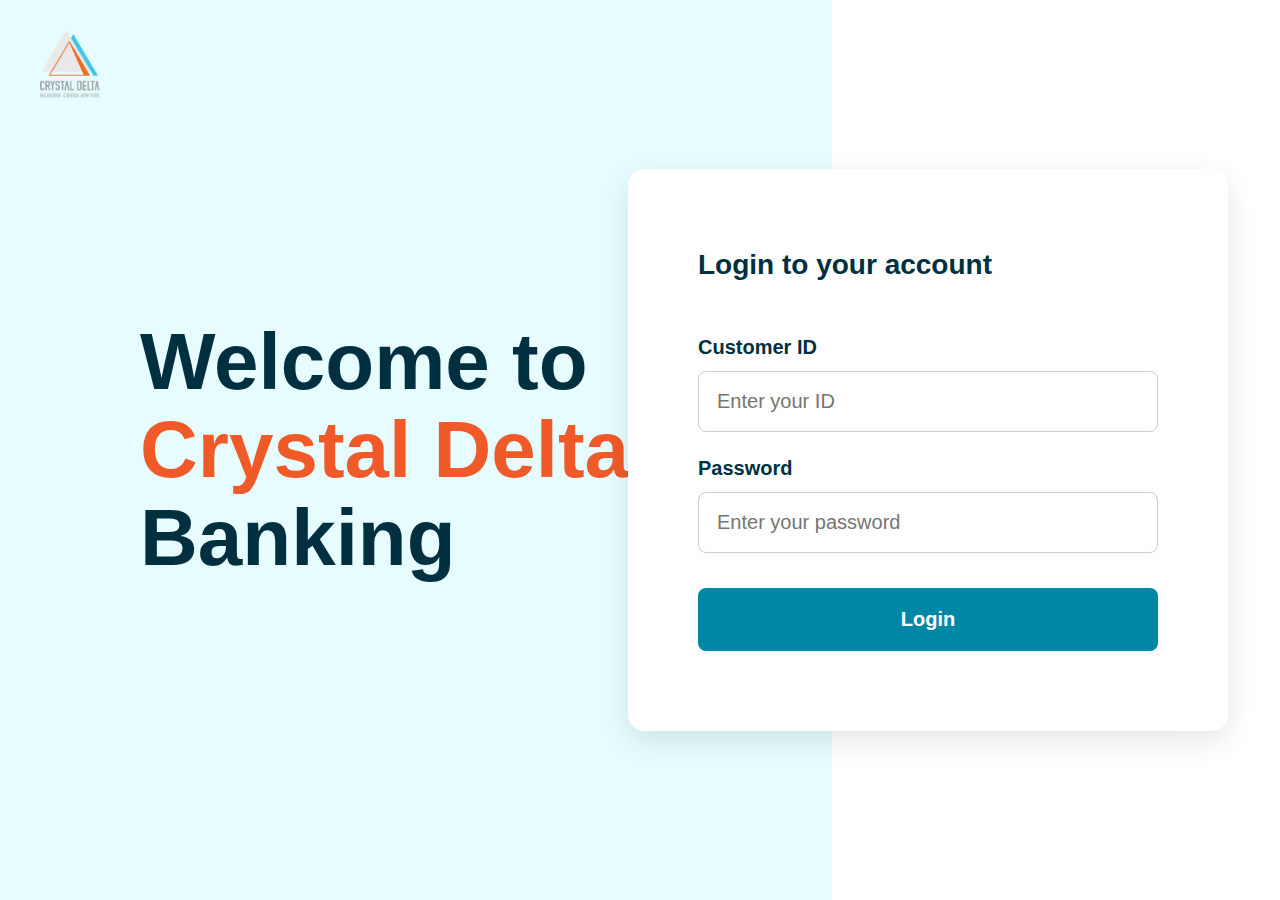
<file: index.html>
<!DOCTYPE html>
<html lang="en">
<head>
  <meta charset="UTF-8">
  <meta name="viewport" content="width=device-width, initial-scale=1.0">
  <title>Crystal Delta Banking</title>
  <link rel="stylesheet" href="style.css">
  

  <link rel="preconnect" href="https://fonts.googleapis.com">
  <link rel="preconnect" href="https://fonts.gstatic.com" crossorigin>
  <link href="https://fonts.googleapis.com/css2?family=Anton&family=Bebas+Neue&family=Lilita+One&family=Noto+Sans:ital,wght@0,100..900;1,100..900&family=Roboto+Condensed:ital,wght@0,100..900;1,100..900&family=Roboto+Mono:ital,wght@0,100..700;1,100..700&family=Roboto+Slab:wght@453&display=swap" rel="stylesheet">
</head>

<body>
  <main class="container">
    <section class="left-side" aria-label="Welcome Section">
      <img src="images/1000082726.png" alt="Crystal Delta Logo" class="logo">
      <div class="welcome-text">
        <h1>
          Welcome to <br>
          <span class="highlight">Crystal Delta</span><br>
          Banking
        </h1>
      </div>
    </section>

    <section class="login-box" aria-label="Login Form">
      <div class="login-card">
        <h3>Login to your account</h3>
        <form id="form" novalidate>
          <label for="customer-id">Customer ID</label>
          <input 
            type="text" 
            id="customer-id" 
            name="customer-id" 
            placeholder="Enter your ID" 
            autocomplete="username" 
            aria-required="true"
          >
          <p class="cust-id-error" style="display: none; color: red;">Please enter your Customer ID</p>

          <label for="password">Password</label>
          <input 
            type="password" 
            id="password" 
            name="password" 
            placeholder="Enter your password" 
            autocomplete="current-password" 
            aria-required="true"
          >
          <p class="cust-pass-error" style="display: none; color: red;">Please enter your Password</p>

          <button type="submit">Login</button>
        </form>
      </div>
    </section>
  </main>

  <script src="./script.js"></script>
</body>
</html>
</file>
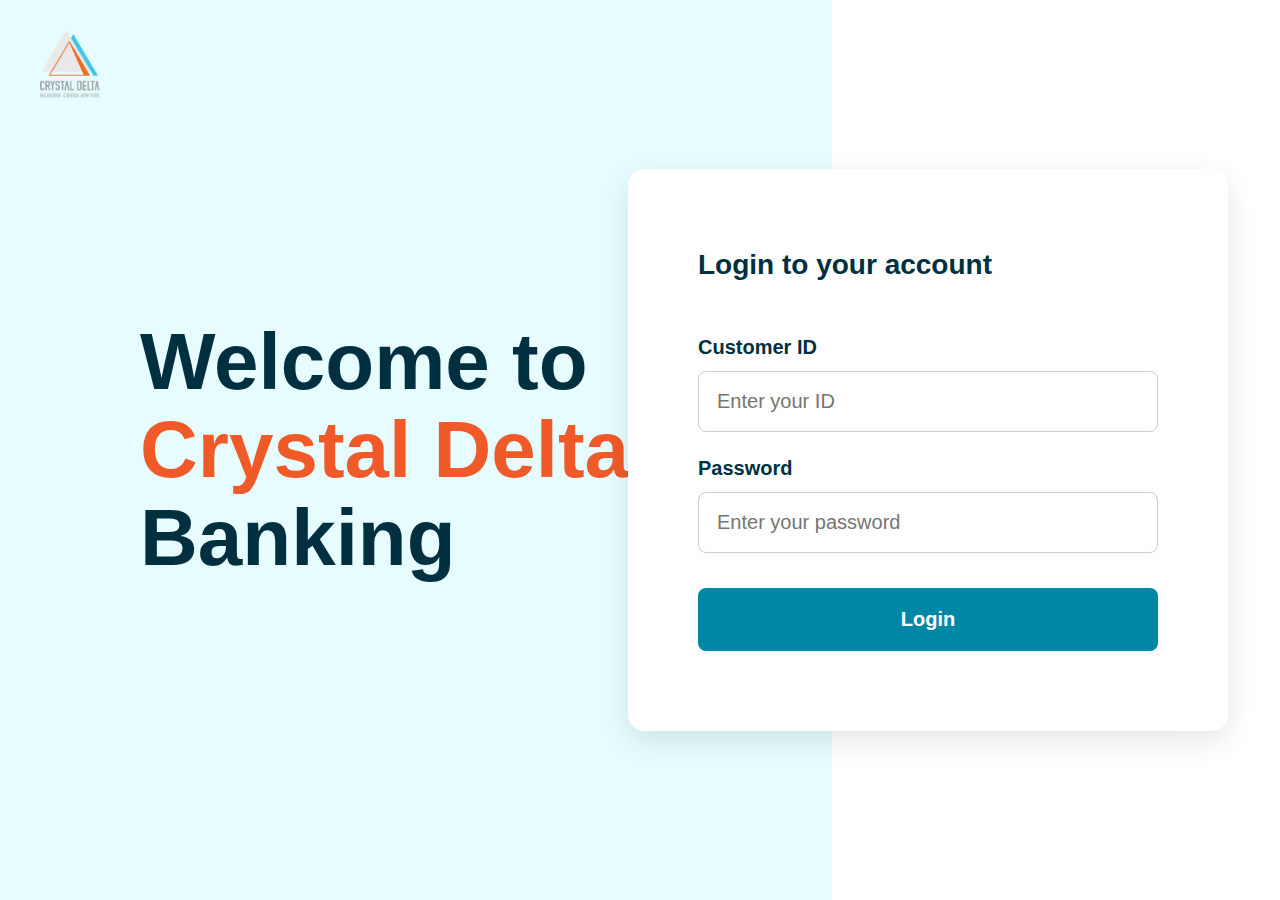
<file: home.html>
<!DOCTYPE html>
<html lang="en">
<head>
  <meta charset="UTF-8" />
  <meta name="viewport" content="width=device-width, initial-scale=1.0" />
  <title>Dashboard - Crystal Delta</title>
  <link rel="stylesheet" href="home.css" />
</head>
<body>

  <!-- Top Navbar -->
  <div class="top-navbar">
    <div class="logo-section">
      <img src="images/1000082726.png" alt="Crystal Delta Logo" />
    </div>
    <button id="logout-button" class="logout-btn">Logout</button>
  </div>

  <!------------------------------------------------------- Main Content -------------------------->
  <div class="center-card">
    <div class="header">
      <h2 id="greeting"></h2>
      <div id="transferMessage" style="color: #e65100; font-weight: bold; margin: 10px 0 20px 20px; display: none;"></div>
    </div>

    <div class="card-container">
      <!--================================ Left Sidebar======================================= -->
      <div class="left-menu">
        <div class="tab active-tab" id="summaryTab" onclick="switchTab('summary')">Account Summary</div>
        <div class="tab" id="transferTab" onclick="switchTab('transfer')">Transfer Fund</div>
      </div>

      <!--================================Right Content ================================-->
      <div class="right-content">
        <!-- ================================Account Summary Section ================================--> 
        <div id="summary" class="tab-content active-content" style="display: block;">
          <h3>Account Summary</h3>

          <!-- ================================Savings Account ================================ -->
          <div class="account-box">
            <div class="account-summary-header" onclick="toggleDetails('savings-details', this)">
              <span><strong>Savings Account</strong></span>
              <span>Closing balance: ₹20,000.50 <span class="arrow">▼</span></span>
            </div>
            <div id="savings-details" class="account-details">
              <div class="detail-row">
                <span><strong>Account No:</strong> 786543092</span>
                <span><strong>Branch:</strong> Ashok Nagar</span>
              </div>
              <div class="detail-row">
                <span><strong>Name:</strong> Shyam</span>
                <span><strong>IFSC code:</strong> CDBL0009</span>
              </div>
              <button class="view-button">View statement</button>
            </div>
          </div>

          <!--================================ Current Account ================================-->
          <div class="account-box">
            <div class="account-summary-header" onclick="toggleDetails('current-details', this)">
              <span><strong>Current Account</strong></span>
              <span>Closing balance: ₹24,583.00 <span class="arrow">▼</span></span>
            </div>
            <div id="current-details" class="account-details">
              <div class="detail-row">
                <span><strong>Account No:</strong> 1234567890</span>
                <span><strong>Branch:</strong> Madurai Main</span>
              </div>
              <div class="detail-row">
                <span><strong>Name:</strong> Shyam</span>
                <span><strong>IFSC code:</strong> CDBL0012</span>
              </div>
              <button class="view-button">View statement</button>
            </div>
          </div>

          <!--================================ Credit Account ================================-->
          <div class="account-box">
            <div class="account-summary-header" onclick="toggleDetails('credit-details', this)">
              <span><strong>Credit Account</strong></span>
              <span>Closing balance: ₹16,792.10 <span class="arrow">▼</span></span>
            </div>
            <div id="credit-details" class="account-details">
              <div class="detail-row">
                <span><strong>Card No:</strong> 456712341234</span>
                <span><strong>Bank:</strong> Crystal Delta Finance</span>
              </div>
              <div class="detail-row">
                <span><strong>Name:</strong> Shyam</span>
                <span><strong>Expiry:</strong> 12/27</span>
              </div>
              <button class="view-button">View statement</button>
            </div>
          </div>
        </div>

        <!--================================ Transfer Fund Section ================================-->
        <div id="transfer" class="tab-content" style="display: none;">
          <h3>Transfer fund</h3>
          <form class="form">
            <div class="form-row">
              <label>Choose an Account</label>
              <select id="accountselect">
                <option selected disabled>—Select an account—</option>
                <option value="Savings Account">Savings Account - 786543092</option>
                <option>Current Account - 1234567890</option>
              </select>
            </div>

            <div class="form-row">
              <label>Beneficiary Account</label>
              <select>
                <option selected disabled>—Select a Beneficiary—</option>
                <option>Ravi Kumar - 9876543210</option>
                <option>Priya Sharma - 1234561234</option>
              </select>
            </div>

            <div class="form-row">
              <label>Amount in Rupees</label>
              <input type="number" id="amountInput" placeholder="Enter amount" />
            </div>

            <div class="form-row">
              <label>Remarks</label>
              <textarea rows="3" placeholder="Enter remarks"></textarea>
            </div>

            <div class="form-buttons">
              <button type="reset" class="btn reset-btn">Reset</button>
              <button type="button" class="btn send-btn" id="sendButton">Send</button>
            </div>
          </form>
        </div>
      </div>
    </div>
  </div>

  <!--================================ Statement Modal ================================-->
  <div id="statement-modal" class="modal-box">
    <div class="modal-content-box">
      <div class="modal-header-box">
        <h3 class="modal-title">Statement</h3>
        <span class="account-number">Account No : 786543092</span>
        <span class="close-button" onclick="closeModal()">×</span>
      </div>
      <div class="modal-body-box">
        <table class="table">
          <thead>
            <tr>
              <th>Date</th>
              <th>Description</th>
              <th>Transaction No</th>
              <th>Credit / Debit</th>
              <th>Closing Balance</th>
            </tr>
          </thead>
          <tbody>
            <tr>
              <td>30/01/2021</td>
              <td>Mark & Spencers</td>
              <td>325167</td>
              <td class="debit">-2500</td>
              <td>20,000.50</td>
            </tr>
            <tr>
              <td>30/01/2021</td>
              <td>Kiruba Credit</td>
              <td>325166</td>
              <td class="credit">+2500.50</td>
              <td>22,500.00</td>
            </tr>
            <tr>
              <td>30/11/2020</td>
              <td>Louis Vitton Glasses</td>
              <td>325165</td>
              <td class="debit">-2500</td>
              <td>20,000.00</td>
            </tr>
            <tr>
              <td>10/10/2020</td>
              <td>Groceries Store Bill</td>
              <td>325164</td>
              <td class="debit">-2500</td>
              <td>22,500.00</td>
            </tr>
            <tr>
              <td>30/09/2020</td>
              <td>Kishore Credit</td>
              <td>325163</td>
              <td class="credit">+25000</td>
              <td>25,000.00</td>
            </tr>
          </tbody>
        </table>
      </div>
    </div>
  </div>

  <script src="home.js"></script>
</body>
</html>
</file>
<file: style.css>
* {
  margin: 0;
  padding: 0;
  box-sizing: border-box;
  font-family: 'Segoe UI', sans-serif;
}
.roboto-condensed-thick {
  font-family: "Roboto Condensed", sans-serif;
  font-weight: 700;
  font-style: normal;
}


body, html {
  height: 100%;
  width: 100%;
}

.container {
  display: flex;
  height: 100vh;
  background: linear-gradient(to right, #e6fcff 65%, #ffffff 50%);
}


.left-side {
  flex: 1;
  position: relative;
  padding: 40px;
  display: flex;
  flex-direction: column;
  justify-content: center;
}

.logo {
  position: absolute;
  top: 30px;
  left: 40px;
  width: 60px;
}

.welcome-text {
  margin-left: 100px;
}

.welcome-text h1 {
  font-size: 80px;
  line-height: 1.1;
  color: #00303f;
}

.highlight {
  color: #f05a28;
}


.right-side {
  flex: 1;
  display: flex;
  justify-content: center;
  align-items: center;
}

.login-box {
  position: absolute;
  top: 50%;
  left: 50%;
  transform: translate(-50%, -50%);
  margin-left: 18rem; 
}

.login-card {
  background-color: white;
  box-shadow: 0 10px 30px rgba(0, 0, 0, 0.1);
  padding: 80px 70px;
  border-radius: 16px;
  width: 600px;
}

.login-card h3 {
  font-size: 28px;
  margin-bottom: 30px;
  color: #00303f;
  font-weight: bold;
}

form {
  display: flex;
  flex-direction: column;
}

label {
  margin-top: 25px;
  font-weight: 700;
  font-size: 20px;
  color: #00303f;
}

input {
  margin-top: 12px;
  padding: 18px;
  font-size: 20px;
  border-radius: 8px;
  border: 1px solid #ccc;
  width: 100%;
}


button {
  margin-top: 35px;
  padding: 20px;
  font-size: 20px;
  background-color: #0087a5;
  color: white;
  border: none;
  border-radius: 8px;
  width: 100%;
  cursor: pointer;
  font-weight: bold;
}

button:hover {
  background-color: #006b86;
}
.cust-id-error,
.cust-pass-error {
  color: red;
  font-size: 16px;
  margin-top: 5px;
  display: none;
  font-weight: 600;
}
</file>
<file: home.css>
/******************************* Navbar *******************************/
.top-navbar {
  display: flex;
  justify-content: space-between;
  align-items: center;
  background-color: #ffffff;
  padding: 10px 30px;
  border-bottom: 1px solid #e2e2e2;
}

.logo-section {
  display: flex;
  align-items: center;
}

.logo-section img {
  height: 40px;
  margin-right: 10px;
}

.logout-btn {
  padding: 6px 14px;
  font-weight: bold;
  color: #10384f;
  background-color: #ffffff;
  border: 1.5px solid #10384f;
  border-radius: 4px;
  cursor: pointer;
  font-family: 'Segoe UI', sans-serif;
}

.logout-btn:hover {
  background-color: #d94f20;
}

/******************************* Page background *******************************/
body {
  background-color: white;
  margin: 0;
  padding: 0;
}

/******************************* Main Layout *******************************/
.center-card {
  padding: 30px;
  background-color: white;
  min-height: 90vh;
}

/******************************* Greeting Header *******************************/
.header {
  margin-bottom: 20px;
  padding-left: 10px;
}

.header h2 {
  font-size: 28px;
  color: #10384f;
  font-weight: bold;
}

/******************************* Card container with blue background *******************************/
.card-container {
  display: flex;
  background-color: #f2f7f9;
  border-radius: 10px;
  box-shadow: 0 2px 10px rgba(0, 0, 0, 0.06);
  padding: 30px;
}

/******************************* Sidebar Menu *******************************/
.left-menu {
  width: 200px;
  background-color: #f2f7f9;
  border-right: 1px solid #d3d3d3;
  padding-right: 10px;
}

.tab {
  padding: 15px 20px;
  background-color: transparent;
  color: #444;
  cursor: pointer;
  font-size: 16px;
  font-weight: 500;
  border-right: 3px solid transparent;
  transition: all 0.3s ease;
}

.tab:hover {
  background-color: #f1f1f1;
}

.active-tab {
  background-color: #ffffff;
  border-right: 4px solid #f26522;
  color: #f26522;
  box-shadow: 0 2px 6px rgba(0, 0, 0, 0.05);
  font-weight: bold;
}

/******************************* Right Content Panel *******************************/
.right-content {
  flex: 1;
  background-color: #f2f7f9;
  padding: 0 30px;
}

/******************************* Account Box Styling *******************************/
.account-box {
  background: #ffffff;
  border-radius: 8px;
  padding: 18px 20px;
  margin-bottom: 18px;
  box-shadow: 0 1px 4px rgba(0, 0, 0, 0.05);
}

.account-summary-header {
  display: flex;
  justify-content: space-between;
  align-items: center;
  cursor: pointer;
  font-weight: 600;
  font-size: 16px;
}

.account-summary-header span:last-child {
  color: #007b8f;
  font-weight: bold;
}

.account-summary-header .arrow {
  margin-left: 8px;
  font-weight: bold;
}

/******************************* Account Details *******************************/
.account-details {
  margin-top: 20px;
  display: none;
  padding-top: 10px;
  border-top: 1px solid #eee;
}

.detail-row {
  display: flex;
  justify-content: space-between;
  margin-bottom: 10px;
  color: #444;
  font-size: 14px;
}

.view-button {
  background-color: #007b8f;
  color: white;
  border: none;
  padding: 8px 14px;
  border-radius: 4px;
  cursor: pointer;
  font-weight: bold;
  margin-top: 10px;
  font-size: 14px;
}

.view-button:hover {
  background-color: #005c6d;
}

/******************************* Modal Styles *******************************/
.modal-box {
  display: none;
  position: fixed;
  z-index: 999;
  left: 0;
  top: 0;
  width: 100%;
  height: 100%;
  background-color: rgba(0, 0, 0, 0.6);
  justify-content: center;
  align-items: center;
  font-family: sans-serif;
}

.modal-content-box {
  background: white;
  border-radius: 10px;
  width: 90%;
  max-width: 800px;
  padding: 20px;
  position: relative;
}

.modal-header-box {
  display: flex;
  justify-content: space-between;
  align-items: center;
  margin-bottom: 15px;
  position: relative;
}

.modal-title {
  margin: 0;
  font-size: 22px;
  color: #10384f;
}

.account-number {
  font-size: 14px;
  color: #333;
  position: absolute;
  right: 50px;
  top: 25px;
}

/******************************* Modal Close Button Styling *******************************/
.close-button {
  position: absolute;
  top: 14px;
  right: 14px;
  width: 32px;
  height: 32px;
  background-color: #000000;
  color: white;
  font-size: 20px;
  font-weight: bold;
  text-align: center;
  line-height: 32px;
  border-radius: 50%;
  cursor: pointer;
  transition: background-color 0.3s ease;
  box-shadow: 0 2px 6px rgba(0, 0, 0, 0.1);
}

.close-button:hover {
  background-color: #9ec871;
}

/******************************* Modal Table *******************************/
.modal-body-box {
  overflow-x: auto;
}

.table {
  width: 100%;
  border-collapse: collapse;
  font-size: 14px;
}

.table th,
.table td {
  padding: 12px;
  text-align: left;
  border-bottom: 1px solid #ddd;
}

.table th {
  background-color: #f9f9f9;
  font-weight: bold;
  color: #333;
}

.credit {
  color: green;
  font-weight: bold;
}

.debit {
  color: red;
  font-weight: bold;
}

/******************************* Transfer Form *******************************/
.form {
  max-width: 600px;
}

.form-row {
  margin-bottom: 20px;
}

.form-row label {
  display: block;
  margin-bottom: 5px;
  font-weight: bold;
}

.form-row select,
.form-row input,
.form-row textarea {
  width: 100%;
  padding: 10px;
  font-size: 14px;
  border: 1px solid #ccc;
  border-radius: 4px;
}

.form-buttons {
  display: flex;
  gap: 10px;
  margin-top: 20px;
}

.btn {
  padding: 10px 20px;
  font-size: 14px;
  border: none;
  border-radius: 4px;
  cursor: pointer;
}

.reset-btn {
  background-color: #f2f2f2;
  color: #333;
}

.send-btn {
  background-color: #007b9e;
  color: white;
}
</file>
